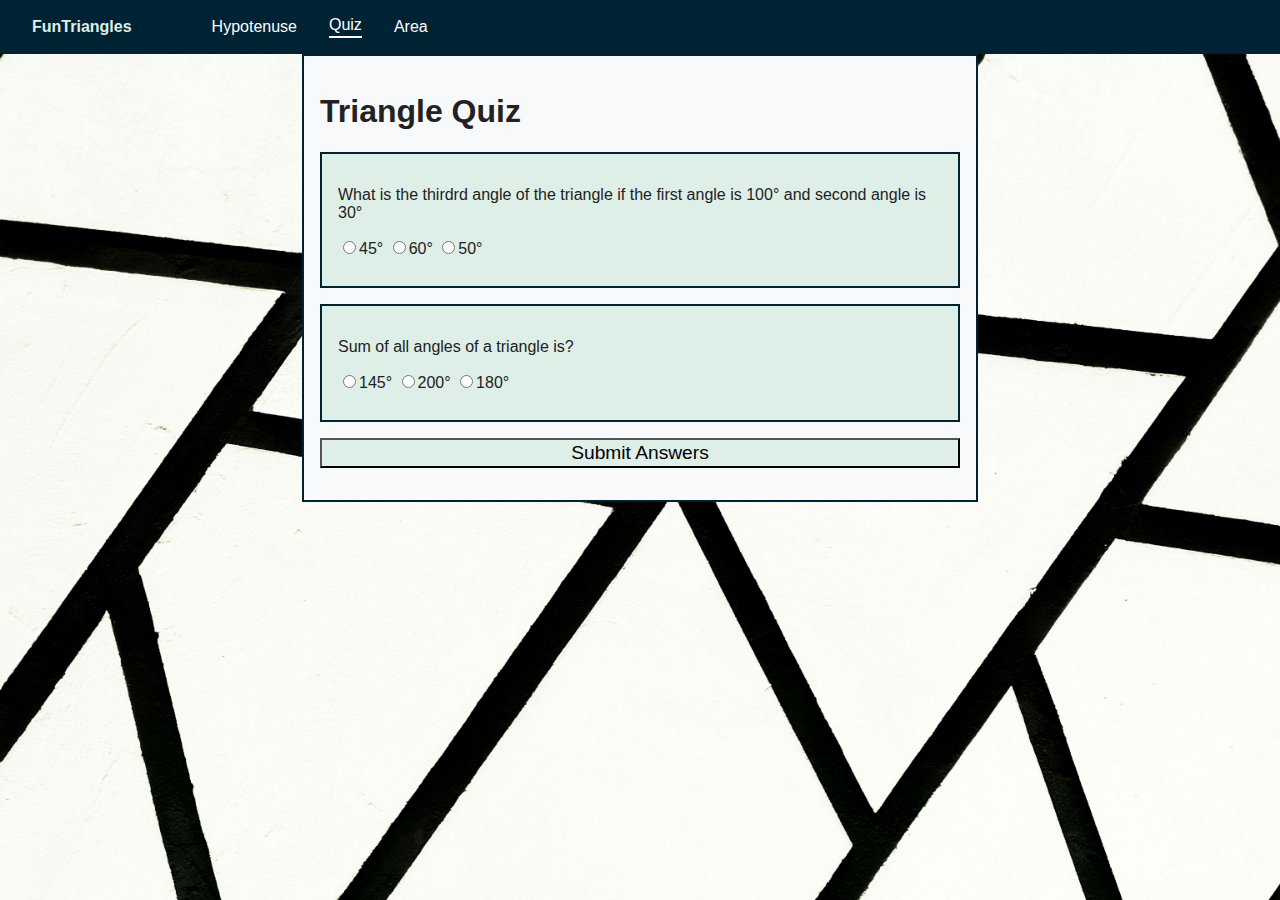
<file: quiz.html>
<!DOCTYPE html>
<html lang="en">
  <head>
    <meta charset="UTF-8" />
    <meta name="viewport" content="width=device-width, initial-scale=1.0" />
    <title>Triangle-Quiz</title>
    <link rel="stylesheet" href="style.css" />
  </head>
  <body>
    <nav class="navbar">
      <a href="index.html"><p id="logo">FunTriangles</p></a>
      <a class="nav-items" href="hypotenuse.html">Hypotenuse</a>
      <a     style="border-bottom: 2px solid white; padding-bottom: 2px" class="nav-items" href="quiz.html">Quiz</a>
      <a  class="nav-items"
        href="area.html"
        >Area</a
      >
    </nav>

    <!--Quiz starts here -->
    <div class="container">
      <h1 class="heading">Triangle Quiz</h1>
      <form action="/" class="quiz-form">
        <!-- Question1 -->
        <section id="Ques1">
          <p>
            What is the thirdrd angle of the triangle if the first angle is
            100&deg; and second angle is 30&deg;
          </p>
          <label
            ><input
              type="radio"
              name="question1"
              value="45&deg;"
              id=""
            />45&deg;</label
          >
          <label
            ><input
              type="radio"
              name="question1"
              value="60&deg;"
              id=""
            />60&deg;</label
          >
          <label
            ><input
              type="radio"
              name="question1"
              value="50&deg;"
              id=""
            />50&deg;</label
          >
        </section>
        <!-- Question2 -->
        <section id="Ques2">
          <p>Sum of all angles of a triangle is?</p>
          <label
            ><input
              type="radio"
              name="question2"
              value="145&deg;"
              id=""
            />145&deg;</label
          >
          <label
            ><input
              type="radio"
              name="question2"
              value="200&deg;"
              id=""
            />200&deg;</label
          >
          <label
            ><input
              type="radio"
              name="question2"
              value="180&deg;"
              id=""
            />180&deg;</label
          >
        </section>
      </form>
      <button id="submit-answers">Submit Answers</button
      ><!-- We don't used onclick here due to separation of concerns. -->
      <div id="output"></div>
    </div>
  </body>
  <script src="quiz.js"></script>
</html>
</file>
<file: style.css>
:root {
  --primary-color: #002333;
  --secondary-color: #DEEFE7;
  --text-color: #222;
  --bg-color: #f8f9fa;
}
body{
    margin:0;
    padding:0;
background-color: var(--bg-color);
font-family: sans-serif;
color:var(--text-color);
background: url(/resources/TrianglesBG.jpg);
background-size: cover;
background-repeat: no-repeat;
}
.navbar{
    
    display:flex;
    flex-direction: row;
    justify-content: left;
    background-color: var(--primary-color);
    text-align: center;
    padding: 1rem;
}

a{
    text-decoration: none;
    color:white;
    margin:auto 1rem;
}
#logo{
    text-align: left;
    color:var(--secondary-color);
   margin-right:3rem;
   margin-top: 0;
   margin-bottom: 0;
   font-weight: bold;
   font-family: 'Franklin Gothic Medium', 'Arial Narrow', Arial, sans-serif;
}
.container{
    background-color: var(--bg-color);
    padding: 1rem;
    color: var(--text-color);
    display: flex;
    flex-direction: column;
    margin-top: 20rem;
    justify-content: center;
    width: 50vw;
    margin:auto;
    border: 2px solid var();
        border: 2px solid var(--primary-color);
}
input{
    margin-bottom: 1rem;
    padding: 2px;
}
#check,#submit-answers{
    padding: 2px;
    font-size: larger;
    background-color: var(--secondary-color);
}
#output{
    margin-top: 1rem;
    color: var(--text-color);
    font-size: large;
font-weight: bold;
}
label{
    margin-bottom:2px;
}
input{
    font-size: larger;
}
#Ques1,#Ques2{
border: 2px solid var(--primary-color);
margin-bottom: 1rem;
padding: 1rem;
background-color: var(--secondary-color);
}
</file>
